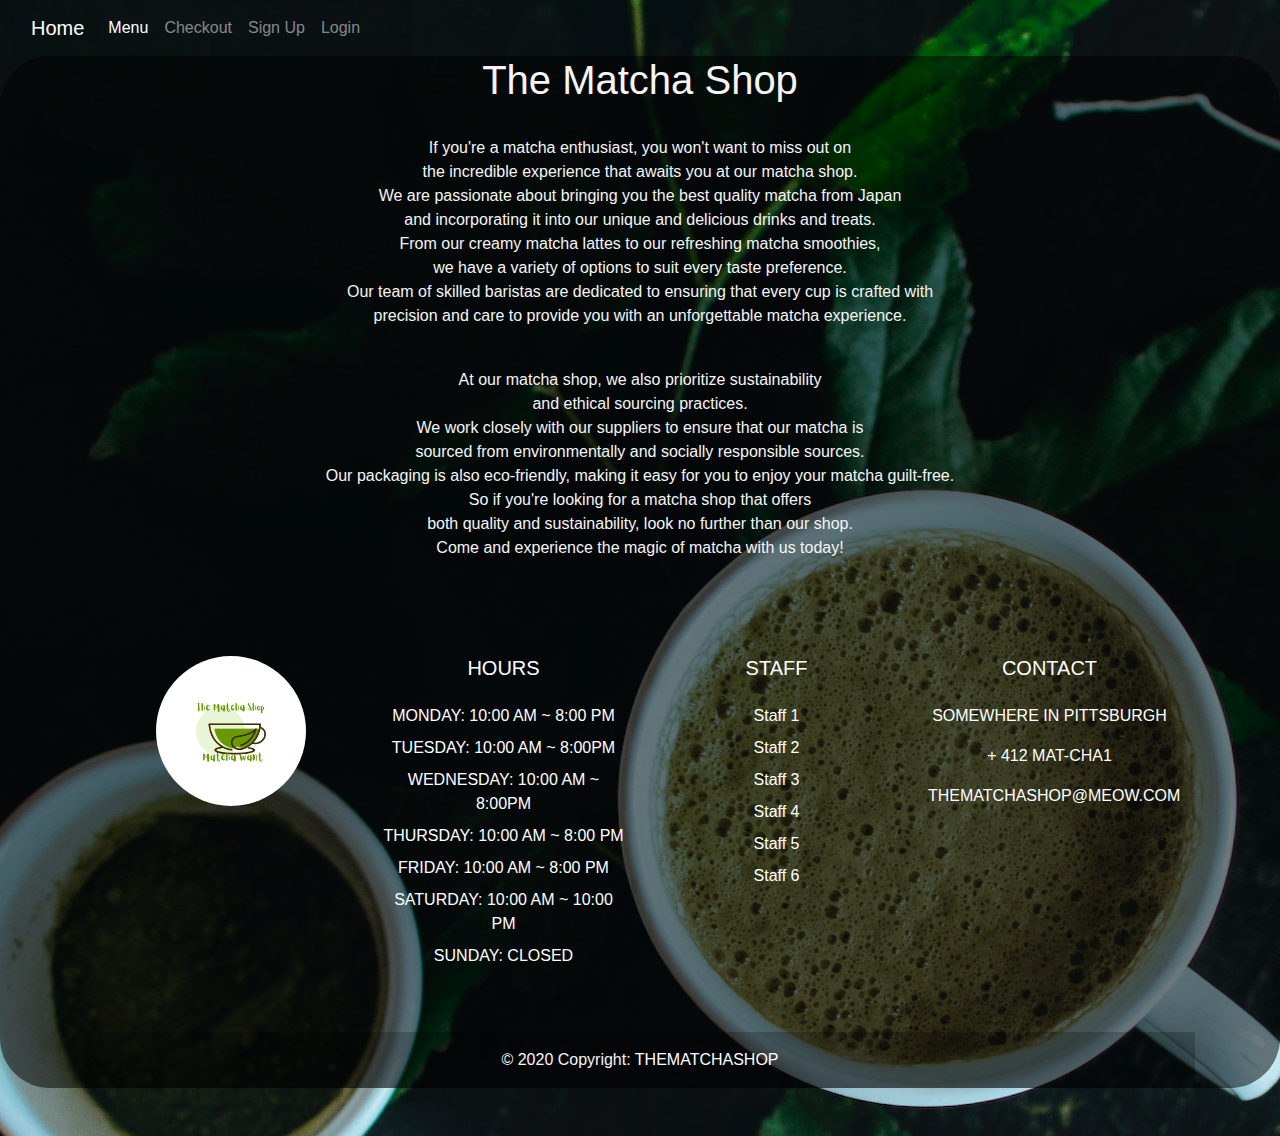
<file: index.html>
<!DOCTYPE html>
<html lang="en">
  <head>
    <meta charset="UTF-8" />
    <meta http-equiv="X-UA-Compatible" content="IE=edge" />
    <meta name="viewport" content="width=device-width, initial-scale=1.0" />
    <title>Index Page</title>
  </head>
  <body>
    <link
      rel="stylesheet"
      href="https://cdn.jsdelivr.net/npm/bootstrap@4.3.1/dist/css/bootstrap.min.css"
      integrity="sha384-ggOyR0iXCbMQv3Xipma34MD+dH/1fQ784/j6cY/iJTQUOhcWr7x9JvoRxT2MZw1T"
      crossorigin="anonymous"
    />

    <header>
      <link rel="stylesheet" href="css/style.css" />
      <div>
        <!-- Navbar -->
        <nav class="navbar navbar-expand-lg navbar-dark shadow-5-strong">
          <!-- Container wrapper -->
          <div class="container-fluid">
            <!-- Navbar brand -->
            <a class="navbar-brand" href="index.html">Home</a>

            <!-- Toggle button -->
            <button
              class="navbar-toggler"
              type="button"
              data-mdb-toggle="collapse"
              data-mdb-target="#navbarSupportedContent"
              aria-controls="navbarSupportedContent"
              aria-expanded="false"
              aria-label="Toggle navigation"
            >
              <i class="fas fa-bars"></i>
            </button>

            <!-- Collapsible wrapper -->
            <div class="collapse navbar-collapse" id="navbarSupportedContent">
              <!-- Left links -->
              <ul class="navbar-nav me-auto mb-2 mb-lg-0">
                <li class="nav-item">
                  <a
                    class="nav-link active"
                    aria-current="page"
                    href="bakegoods.html"
                    >Menu</a
                  >
                </li>
                <li class="nav-item">
                  <a class="nav-link" href="checkout.html">Checkout</a>
                </li>
                <li class="nav-item">
                  <a class="nav-link" href="signup.html">Sign Up</a>
                </li>
                <li class="nav-item">
                  <a class="nav-link" href="login.html">Login</a>
                </li>
              </ul>
              <!-- Left links -->
            </div>
            <!-- Collapsible wrapper -->
          </div>
          <!-- Container wrapper -->
        </nav>
        <!-- Navbar -->
      </div>
      <style>
        body {
          background-image: url(image/pexels-cherisha-norman-5168515.jpg);
        }
      </style>
    </header>
  </body>
  <div class="big-background">
    <main>
      <div class="container">
        <div class="">
          <h1 class="title-of-shop" align="center">The Matcha Shop</h1>

          <p class="para-1" align="center">
            <br />If you're a matcha enthusiast, you won't want to miss out on
            <br />the incredible experience that awaits you at our matcha shop.
            <br />We are passionate about bringing you the best quality matcha
            from Japan <br />and incorporating it into our unique and delicious
            drinks and treats. <br />From our creamy matcha lattes to our
            refreshing matcha smoothies, <br />we have a variety of options to
            suit every taste preference. <br />Our team of skilled baristas are
            dedicated to ensuring that every cup is crafted with <br />precision
            and care to provide you with an unforgettable matcha experience.
          </p>
          <p class="para-2" align="center">
            <br />At our matcha shop, we also prioritize sustainability
            <br />and ethical sourcing practices. <br />We work closely with our
            suppliers to ensure that our matcha is <br />sourced from
            environmentally and socially responsible sources. <br />Our
            packaging is also eco-friendly, making it easy for you to enjoy your
            matcha guilt-free. <br />So if you're looking for a matcha shop that
            offers <br />both quality and sustainability, look no further than
            our shop. <br />Come and experience the magic of matcha with us
            today!
          </p>
        </div>
      </div>
    </main>
    <footer>
      <div class="container my-5">
        <footer
          class="text-center text-lg-start text-white"
          style="background-color: transparent"
        >
          <!-- Grid container -->
          <div class="container p-4">
            <!--Grid row-->
            <div class="row my-4">
              <!--Grid column-->
              <div class="col-lg-3 col-md-6 mb-4 mb-md-0">
                <div
                  class="rounded-circle bg-white shadow-1-strong d-flex align-items-center justify-content-center mb-4 mx-auto"
                  style="width: 150px; height: 150px"
                >
                  <img
                    src="image/The Matcha Shop.png"
                    height="70"
                    alt=""
                    loading="lazy"
                  />
                </div>

                <ul
                  class="list-unstyled d-flex flex-row justify-content-center"
                >
                  <li>
                    <a class="text-white px-2" href="#!">
                      <i class="fab fa-facebook-square"></i>
                    </a>
                  </li>
                  <li>
                    <a class="text-white px-2" href="#!">
                      <i class="fab fa-instagram"></i>
                    </a>
                  </li>
                  <li>
                    <a class="text-white ps-2" href="#!">
                      <i class="fab fa-youtube"></i>
                    </a>
                  </li>
                </ul>
              </div>
              <!--Grid column-->

              <!--Grid column-->
              <div class="col-lg-3 col-md-6 mb-4 mb-md-0">
                <h5 class="text-uppercase mb-4">Hours</h5>

                <ul class="list-unstyled">
                  <li class="mb-2">
                    <a href="#!" class="text-white"
                      ><i class="fas fa-paw pe-3"></i>MONDAY: 10:00 AM ~ 8:00
                      PM</a
                    >
                  </li>
                  <li class="mb-2">
                    <a href="#!" class="text-white"
                      ><i class="fas fa-paw pe-3"></i>TUESDAY: 10:00 AM ~ 8:00PM
                    </a>
                  </li>
                  <li class="mb-2">
                    <a href="#!" class="text-white"
                      ><i class="fas fa-paw pe-3"></i>WEDNESDAY: 10:00 AM ~ 8:00PM</a
                    >
                  </li>
                  <li class="mb-2">
                    <a href="#!" class="text-white"
                      ><i class="fas fa-paw pe-3"></i>THURSDAY: 10:00 AM ~ 8:00
                      PM</a
                    >
                  </li>
                  <li class="mb-2">
                    <a href="#!" class="text-white"
                      ><i class="fas fa-paw pe-3"></i>FRIDAY: 10:00 AM ~ 8:00
                      PM</a
                    >
                  </li>
                  <li class="mb-2">
                    <a href="#!" class="text-white"
                      ><i class="fas fa-paw pe-3"></i>SATURDAY: 10:00 AM ~ 10:00
                      PM</a
                    >
                  </li>
                  <li class="mb-2">
                    <a href="#!" class="text-white"
                      ><i class="fas fa-paw pe-3"></i>SUNDAY: CLOSED</a
                    >
                  </li>
                </ul>
              </div>
              <!--Grid column-->

              <!--Grid column-->
              <div class="col-lg-3 col-md-6 mb-4 mb-md-0">
                <h5 class="text-uppercase mb-4">Staff</h5>

                <ul class="list-unstyled">
                  <li class="mb-2">
                    <a href="#!" class="text-white"
                      ><i class="fas fa-paw pe-3"></i>Staff 1</a
                    >
                  </li>
                  <li class="mb-2">
                    <a href="#!" class="text-white"
                      ><i class="fas fa-paw pe-3"></i>Staff 2</a
                    >
                  </li>
                  <li class="mb-2">
                    <a href="#!" class="text-white"
                      ><i class="fas fa-paw pe-3"></i>Staff 3</a
                    >
                  </li>
                  <li class="mb-2">
                    <a href="#!" class="text-white"
                      ><i class="fas fa-paw pe-3"></i>Staff 4</a
                    >
                  </li>
                  <li class="mb-2">
                    <a href="#!" class="text-white"
                      ><i class="fas fa-paw pe-3"></i>Staff 5</a
                    >
                  </li>
                  <li class="mb-2">
                    <a href="#!" class="text-white"
                      ><i class="fas fa-paw pe-3"></i>Staff 6</a
                    >
                  </li>
                </ul>
              </div>
              <!--Grid column-->

              <!--Grid column-->
              <div class="col-lg-3 col-md-6 mb-4 mb-md-0">
                <h5 class="text-uppercase mb-4">Contact</h5>

                <ul class="list-unstyled">
                  <li>
                    <p>
                      <i class="fas fa-map-marker-alt pe-2"></i>SOMEWHERE IN
                      PITTSBURGH
                    </p>
                  </li>
                  <li>
                    <p><i class="fas fa-phone pe-2"></i>+ 412 MAT-CHA1</p>
                  </li>
                  <li>
                    <p>
                      <i class="fas fa-envelope pe-2 mb-0"></i
                      >THEMATCHASHOP@MEOW.COM
                    </p>
                  </li>
                </ul>
              </div>
              <!--Grid column-->
            </div>
            <!--Grid row-->
          </div>
          <!-- Grid container -->

          <!-- Copyright -->
          <div
            class="text-center p-3"
            style="background-color: rgba(0, 0, 0, 0.2)"
          >
            © 2020 Copyright:
            <a class="text-white" href="#">THEMATCHASHOP</a>
          </div>
          <!-- Copyright -->
        </footer>
      </div>
    </footer>
  </div>
</html>
</file>
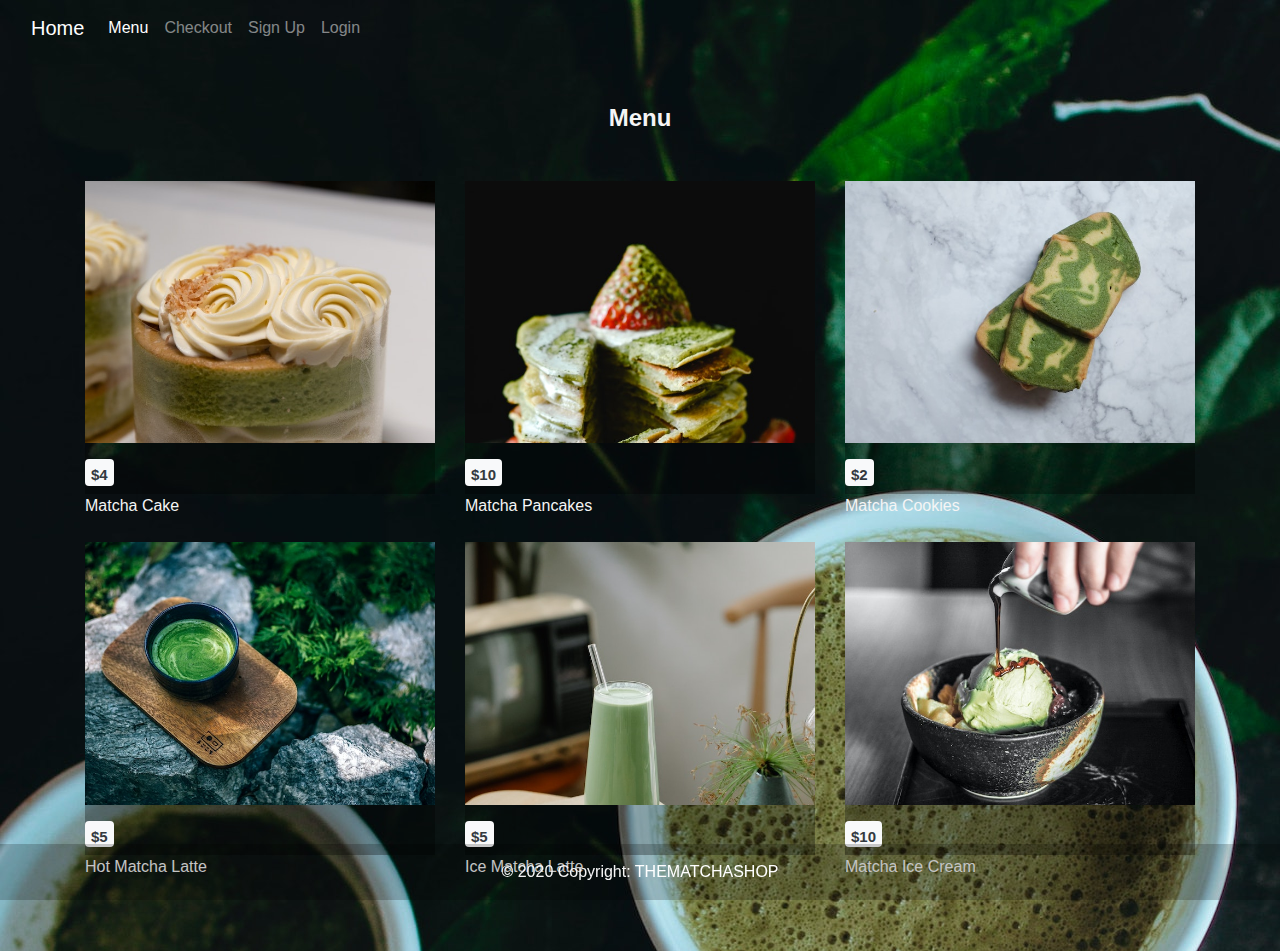
<file: bakegoods.html>
<!DOCTYPE html>
<html lang="en">
<head>
    <meta charset="UTF-8">
    <meta http-equiv="X-UA-Compatible" content="IE=edge">
    <meta name="viewport" content="width=device-width, initial-scale=1.0">
    <title>Index Page</title>
</head>
<body>
    <link rel="stylesheet" href="https://cdn.jsdelivr.net/npm/bootstrap@4.3.1/dist/css/bootstrap.min.css" integrity="sha384-ggOyR0iXCbMQv3Xipma34MD+dH/1fQ784/j6cY/iJTQUOhcWr7x9JvoRxT2MZw1T" crossorigin="anonymous">

<header>
  <link rel="stylesheet" href="css/style.css">
 <div>
  <!-- Navbar -->
<nav class="navbar navbar-expand-lg navbar-dark shadow-5-strong">
  <!-- Container wrapper -->
  <div class="container-fluid">
    <!-- Navbar brand -->
    <a class="navbar-brand" href="index.html">Home</a>

    <!-- Toggle button -->
    <button
      class="navbar-toggler"
      type="button"
      data-mdb-toggle="collapse"
      data-mdb-target="#navbarSupportedContent"
      aria-controls="navbarSupportedContent"
      aria-expanded="false"
      aria-label="Toggle navigation"
    >
      <i class="fas fa-bars"></i>
    </button>

    <!-- Collapsible wrapper -->
    <div class="collapse navbar-collapse" id="navbarSupportedContent">
      <!-- Left links -->
      <ul class="navbar-nav me-auto mb-2 mb-lg-0">
        <li class="nav-item">
          <a class="nav-link active" aria-current="page" href="bakegoods.html">Menu</a>
        </li>
        <li class="nav-item">
          <a class="nav-link" href="checkout.html">Checkout</a>
        </li>
        <li class="nav-item">
          <a class="nav-link" href="signup.html">Sign Up</a>
        </li>
        <li class="nav-item">
          <a class="nav-link" href="login.html">Login</a>
        </li>
      
      </ul>
      <!-- Left links -->
    </div>
    <!-- Collapsible wrapper -->
  </div>
  <!-- Container wrapper -->
</nav>
<!-- Navbar -->
 </div>
  <style>
    body{
        background-image:url(image/pexels-cherisha-norman-5168515.jpg)
    }

</style>
<link rel="stylesheet" href="css/style.css">

</header>


<main>
  <body>
    <section style="background-color: transparent;">
      <div class="container py-5">
        <h4 class="text-center mb-5"><strong>Menu</strong></h4>
        
        <div class="row">
          <div class="col-lg-4 col-md-12 mb-4">
            <div class="bg-image hover-zoom ripple shadow-1-strong rounded">
              <img src="image/cake.jpg"
                class="w-100" />
              <a href="#!">
                <div class="mask" style="background-color: rgba(0, 0, 0, 0.3);">
                  <div class="d-flex justify-content-start align-items-start h-100">
                    <h5><span class="badge bg-light pt-2 ms-3 mt-3 text-dark">$4</span></h5>
                  </div>
                </div>
                <div class="hover-overlay">
                  <div>
                    <span class="words">Matcha Cake</span> 
                  </div>
                  <div class="mask" style="background-color: rgba(253, 253, 253, 0.15);"></div>
                </div>
              </a>
            </div>
          </div>
    
          <div class="col-lg-4 col-md-6 mb-4">
            <div class="bg-image hover-zoom ripple shadow-1-strong rounded">
              <img src="image/pancake.jpg"
                class="w-100" />
              <a href="#!">
                <div class="mask" style="background-color: rgba(0, 0, 0, 0.3);">
                  <div class="d-flex justify-content-start align-items-start h-100">
                    <h5><span class="badge bg-light pt-2 ms-3 mt-3 text-dark">$10</span></h5>
                  </div>
                </div>
                <div class="hover-overlay">
                  <div>
                    <span class="words">Matcha Pancakes</span> 
                  </div>
                  <div class="mask" style="background-color: rgba(253, 253, 253, 0.15);"></div>
                </div>
              </a>
            </div>
          </div>
    
          <div class="col-lg-4 col-md-6 mb-4">
            <div class="bg-image hover-zoom ripple shadow-1-strong rounded">
              <img src="image/cookie.jpg"
                class="w-100" />
              <a href="#!">
                <div class="mask" style="background-color: rgba(0, 0, 0, 0.3);">
                  <div class="d-flex justify-content-start align-items-start h-100">
                    <h5><span class="badge bg-light pt-2 ms-3 mt-3 text-dark">$2</span></h5>
                  </div>
                </div>
                <div class="hover-overlay">
                  <div>
                    <span class="words">Matcha Cookies</span> 
                  </div>
                  <div class="mask" style="background-color: rgba(253, 253, 253, 0.15);"></div>
                </div>
              </a>
            </div>
          </div>
        </div>
    
        <div class="row">
          <div class="col-lg-4 col-md-12 mb-4">
            <div class="bg-image hover-zoom ripple shadow-1-strong rounded ripple-surface">
              <img src="image/hot tea.jpg"
                class="w-100" />
              <a href="#!">
                <div class="mask" style="background-color: rgba(0, 0, 0, 0.3);">
                  <div class="d-flex justify-content-start align-items-start h-100">
                    <h5><span class="badge bg-light pt-2 ms-3 mt-3 text-dark">$5</span></h5>
                  </div>
                </div>
                <div class="hover-overlay">
                  <div>
                    <span class="words">Hot Matcha Latte</span> 
                  </div>
                  <div class="mask" style="background-color: rgba(253, 253, 253, 0.15);"></div>
                </div>
              </a>
            </div>
          </div>
    
          <div class="col-lg-4 col-md-6 mb-4">
            <div class="bg-image hover-zoom ripple shadow-1-strong rounded">
              <img src="image/ice tea.jpg"
                class="w-100" />
              <a href="#!">
                <div class="mask" style="background-color: rgba(0, 0, 0, 0.3);">
                  <div class="d-flex justify-content-start align-items-start h-100">
                    <h5><span class="badge bg-light pt-2 ms-3 mt-3 text-dark">$5</span></h5>
                  </div>
                </div>
                <div class="hover-overlay">
                  <div>
                    <span class="words">Ice Matcha Latte</span> 
                  </div>
                  <div class="mask" style="background-color: rgba(253, 253, 253, 0.15);"></div>
                </div>
              </a>
            </div>
          </div>
    
          <div class="col-lg-4 col-md-6 mb-4">
            <div class="bg-image hover-zoom ripple shadow-1-strong rounded">
              <img src="image/ice cream.jpg"
                class="w-100" />
              <a href="#!">
                <div class="mask" style="background-color: rgba(0, 0, 0, 0.3);">
                  <div class="d-flex justify-content-start align-items-start h-100">
                    <h5><span class="badge bg-light pt-2 ms-3 mt-3 text-dark">$10</span></h5>
                  </div>
                </div>
                <div class="hover-overlay">
                  <div>
                    <span class="words">Matcha Ice Cream</span> 
                  </div>
                  <div class="mask" style="background-color: rgba(253, 253, 253, 0.15);"></div>
                </div>
              </a>
            </div>
          </div>
        </div>
      </div>
    </section>
  </body>
   
</main>
  <footer>
    <footer class="text-center text-white fixed-bottom" style="background-color: transparent;">
      <!-- Grid container -->
      <div class="container p-4"></div>
      <!-- Grid container -->
    
      <!-- Copyright -->
      <div class="text-center p-3" style="background-color: rgba(0, 0, 0, 0.2);">
        © 2020 Copyright:
        <a class="text-white" href="#">THEMATCHASHOP</a>
      </div>
      <!-- Copyright -->
    </footer>
  </footer>


 
</html>
</file>
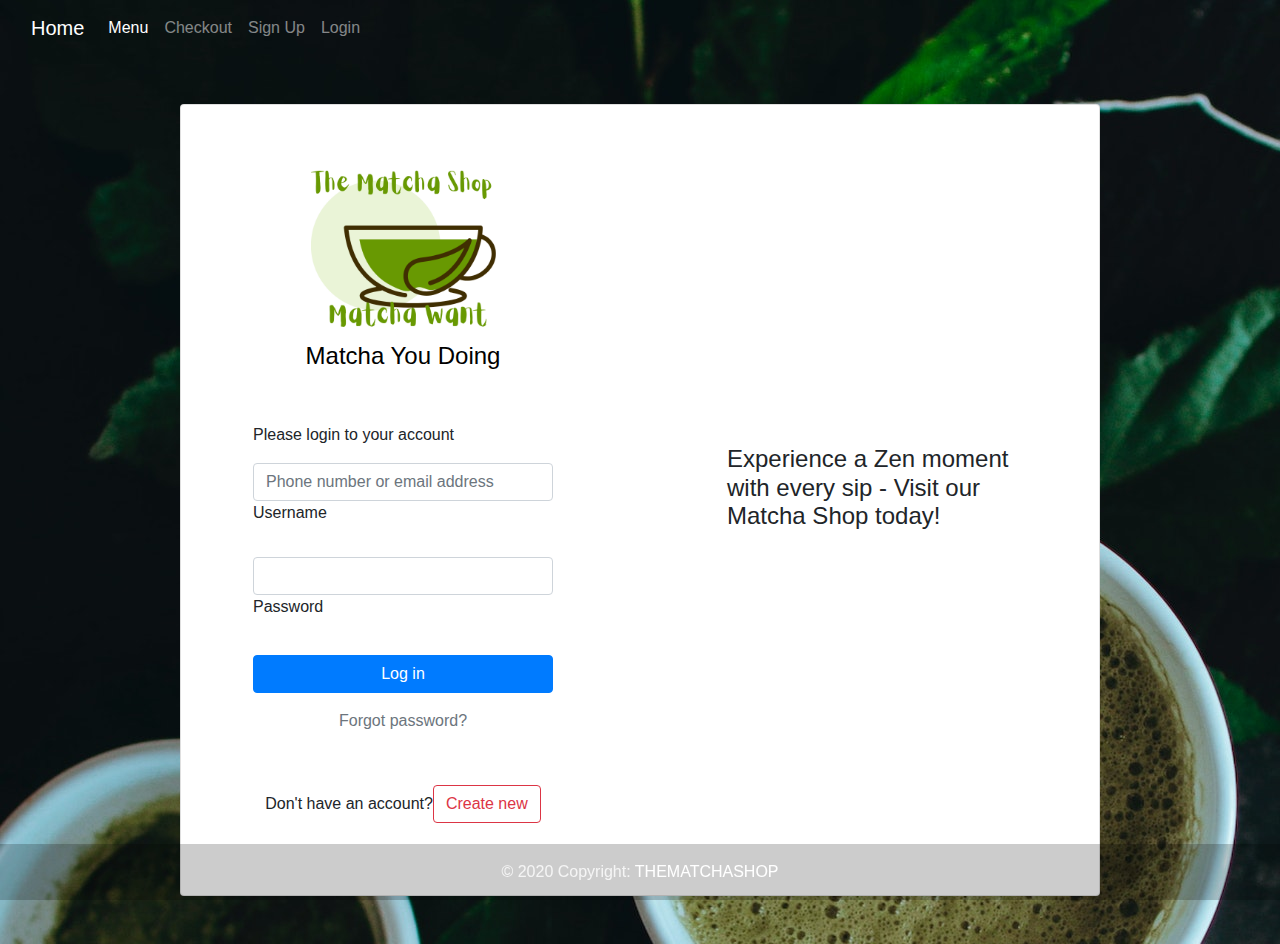
<file: login.html>
<!DOCTYPE html>
<html lang="en">
<head>
    <meta charset="UTF-8">
    <meta http-equiv="X-UA-Compatible" content="IE=edge">
    <meta name="viewport" content="width=device-width, initial-scale=1.0">
    <title>Index Page</title>
</head>
<body>
    <link rel="stylesheet" href="https://cdn.jsdelivr.net/npm/bootstrap@4.3.1/dist/css/bootstrap.min.css" integrity="sha384-ggOyR0iXCbMQv3Xipma34MD+dH/1fQ784/j6cY/iJTQUOhcWr7x9JvoRxT2MZw1T" crossorigin="anonymous">

<header>
  <link rel="stylesheet" href="css/style.css">
 <div>
  <!-- Navbar -->
<nav class="navbar navbar-expand-lg navbar-dark shadow-5-strong">
  <!-- Container wrapper -->
  <div class="container-fluid">
    <!-- Navbar brand -->
    <a class="navbar-brand" href="index.html">Home</a>

    <!-- Toggle button -->
    <button
      class="navbar-toggler"
      type="button"
      data-mdb-toggle="collapse"
      data-mdb-target="#navbarSupportedContent"
      aria-controls="navbarSupportedContent"
      aria-expanded="false"
      aria-label="Toggle navigation"
    >
      <i class="fas fa-bars"></i>
    </button>

    <!-- Collapsible wrapper -->
    <div class="collapse navbar-collapse" id="navbarSupportedContent">
      <!-- Left links -->
      <ul class="navbar-nav me-auto mb-2 mb-lg-0">
        <li class="nav-item">
          <a class="nav-link active" aria-current="page" href="bakegoods.html">Menu</a>
        </li>
        <li class="nav-item">
          <a class="nav-link" href="checkout.html">Checkout</a>
        </li>
        <li class="nav-item">
          <a class="nav-link" href="signup.html">Sign Up</a>
        </li>
        <li class="nav-item">
          <a class="nav-link" href="login.html">Login</a>
        </li>
      
      </ul>
      <!-- Left links -->
    </div>
    <!-- Collapsible wrapper -->
  </div>
  <!-- Container wrapper -->
</nav>
<!-- Navbar -->
 </div>
  <style>
    body{
        background-image:url(image/pexels-cherisha-norman-5168515.jpg)
    }

</style>
<link rel="stylesheet" href="css/style.css">

</header>

<body>
  <section class="h-100 gradient-form" style="background-color: transparent;">
    <div class="container py-5 h-100">
      <div class="row d-flex justify-content-center align-items-center h-100">
        <div class="col-xl-10">
          <div class="card rounded-3 text-black">
            <div class="row g-0">
              <div class="col-lg-6">
                <div class="card-body p-md-5 mx-md-4">
  
                  <div class="text-center">
                    <img src="image/The Matcha Shop.png"
                      style="width: 185px;" alt="logo">
                    <h4 class="mt-1 mb-5 pb-1"
                    style="color: black;">Matcha You Doing</h4>
                  </div>
  
                  <form>
                    <p>Please login to your account</p>
  
                    <div class="form-outline mb-4">
                      <input type="email" id="form2Example11" class="form-control"
                        placeholder="Phone number or email address" />
                      <label class="form-label" for="form2Example11">Username</label>
                    </div>
  
                    <div class="form-outline mb-4">
                      <input type="password" id="form2Example22" class="form-control" />
                      <label class="form-label" for="form2Example22">Password</label>
                    </div>
  
                    <div class="text-center pt-1 mb-5 pb-1">
                      <button class="btn btn-primary btn-block fa-lg gradient-custom-2 mb-3" type="button">Log
                        in</button>
                      <a class="text-muted" href="#!">Forgot password?</a>
                    </div>
  
                    <div class="d-flex align-items-center justify-content-center pb-4">
                      <p class="mb-0 me-2">Don't have an account?</p>
                      <button type="button" class="btn btn-outline-danger">Create new</button>
                    </div>
  
                  </form>
  
                </div>
              </div>
              <div class="col-lg-6 d-flex align-items-center gradient-custom-2">
                <div class="text-black px-3 py-4 p-md-5 mx-md-4">
                  <h4 class="mb-4">Experience a Zen moment with every sip - Visit our Matcha Shop today!
                  </h4>
                </div>
              </div>
            </div>
          </div>
        </div>
      </div>
    </div>
  </section>
</body>
  
  </main>
  <footer>
    <footer class="text-center text-white fixed-bottom" style="background-color: transparent;">
      <!-- Grid container -->
      <div class="container p-4"></div>
      <!-- Grid container -->
    
      <!-- Copyright -->
      <div class="text-center p-3" style="background-color: rgba(0, 0, 0, 0.2);">
        © 2020 Copyright:
        <a class="text-white" href="#">THEMATCHASHOP</a>
      </div>
      <!-- Copyright -->
    </footer>
  </footer>

</div>

 
</html>
</file>
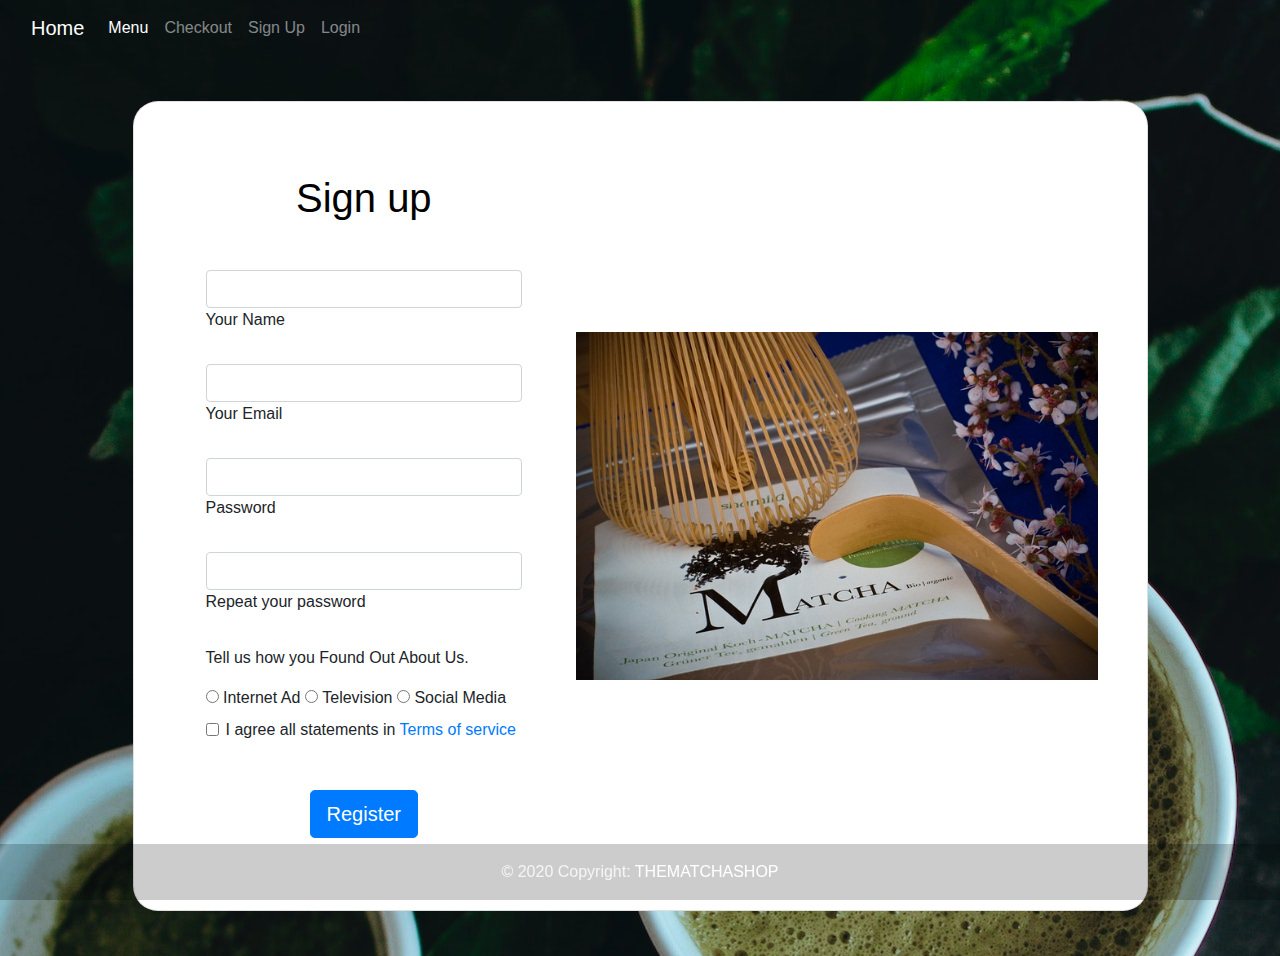
<file: signup.html>
<!DOCTYPE html>
<html lang="en">
<head>
    <meta charset="UTF-8">
    <meta http-equiv="X-UA-Compatible" content="IE=edge">
    <meta name="viewport" content="width=device-width, initial-scale=1.0">
    <title>Index Page</title>
</head>
<body>
    <link rel="stylesheet" href="https://cdn.jsdelivr.net/npm/bootstrap@4.3.1/dist/css/bootstrap.min.css" integrity="sha384-ggOyR0iXCbMQv3Xipma34MD+dH/1fQ784/j6cY/iJTQUOhcWr7x9JvoRxT2MZw1T" crossorigin="anonymous">

<header>
  <link rel="stylesheet" href="css/style.css">
 <div>
  <!-- Navbar -->
<nav class="navbar navbar-expand-lg navbar-dark shadow-5-strong">
  <!-- Container wrapper -->
  <div class="container-fluid">
    <!-- Navbar brand -->
    <a class="navbar-brand" href="index.html">Home</a>

    <!-- Toggle button -->
    <button
      class="navbar-toggler"
      type="button"
      data-mdb-toggle="collapse"
      data-mdb-target="#navbarSupportedContent"
      aria-controls="navbarSupportedContent"
      aria-expanded="false"
      aria-label="Toggle navigation"
    >
      <i class="fas fa-bars"></i>
    </button>

    <!-- Collapsible wrapper -->
    <div class="collapse navbar-collapse" id="navbarSupportedContent">
      <!-- Left links -->
      <ul class="navbar-nav me-auto mb-2 mb-lg-0">
        <li class="nav-item">
          <a class="nav-link active" aria-current="page" href="bakegoods.html">Menu</a>
        </li>
        <li class="nav-item">
          <a class="nav-link" href="checkout.html">Checkout</a>
        </li>
        <li class="nav-item">
          <a class="nav-link" href="signup.html">Sign Up</a>
        </li>
        <li class="nav-item">
          <a class="nav-link" href="login.html">Login</a>
        </li>
      
      </ul>
      <!-- Left links -->
    </div>
    <!-- Collapsible wrapper -->
  </div>
  <!-- Container wrapper -->
</nav>
<!-- Navbar -->
 </div>
  <style>
    body{
        background-image:url(image/pexels-cherisha-norman-5168515.jpg)
    }

</style>
<link rel="stylesheet" href="css/style.css">

</header>


<main>
  <section class="vh-100" style="background-color:transparent;">
    <div class="container h-100">
      <div class="row d-flex justify-content-center align-items-center h-100">
        <div class="col-lg-12 col-xl-11">
          <div class="card text-black" style="border-radius: 25px;">
            <div class="card-body p-md-5">
              <div class="row justify-content-center">
                <div class="col-md-10 col-lg-6 col-xl-5 order-2 order-lg-1">
  
                  <p class="text-center h1 fw-bold mb-5 mx-1 mx-md-4 mt-4" 
                  style="color: black; ">Sign up</p>
  
                  <form class="mx-1 mx-md-4">
  
                    <div class="d-flex flex-row align-items-center mb-4">
                      <i class="fas fa-user fa-lg me-3 fa-fw"></i>
                      <div class="form-outline flex-fill mb-0">
                        <input type="text" id="form3Example1c" class="form-control" />
                        <label class="form-label" for="form3Example1c">Your Name</label>
                      </div>
                    </div>
  
                    <div class="d-flex flex-row align-items-center mb-4">
                      <i class="fas fa-envelope fa-lg me-3 fa-fw"></i>
                      <div class="form-outline flex-fill mb-0">
                        <input type="email" id="form3Example3c" class="form-control" />
                        <label class="form-label" for="form3Example3c">Your Email</label>
                      </div>
                    </div>
  
                    <div class="d-flex flex-row align-items-center mb-4">
                      <i class="fas fa-lock fa-lg me-3 fa-fw"></i>
                      <div class="form-outline flex-fill mb-0">
                        <input type="password" id="form3Example4c" class="form-control" />
                        <label class="form-label" for="form3Example4c">Password</label>
                      </div>
                    </div>
  
                    <div class="d-flex flex-row align-items-center mb-4">
                      <i class="fas fa-key fa-lg me-3 fa-fw"></i>
                      <div class="form-outline flex-fill mb-0">
                        <input type="password" id="form3Example4cd" class="form-control" />
                        <label class="form-label" for="form3Example4cd">Repeat your password</label>
                      </div>
                    </div>
                    <div>
                      <p>Tell us how you Found Out About Us.</p>
                      <input type="radio" name="refferral-source" id="internet">
                      <label for="radio">Internet Ad</label>
                      <input type="radio" name="refferral-source" id="tv-ad">
                      <label for="radio">Television</label>
                      <input type="radio" name="refferral-source" id="social-media">
                      <label for="radio">Social Media</label>
                    </div>
  
                    <div class="form-check d-flex justify-content-right mb-5">
                      <input class="form-check-input me-2" type="checkbox" value="" id="form2Example3c" />
                      <label class="form-check-label" for="form2Example3">
                        I agree all statements in <a href="#!">Terms of service</a>
                      </label>
                    </div>
  
                    <div class="d-flex justify-content-center mx-4 mb-3 mb-lg-4">
                      <button type="button" class="btn btn-primary btn-lg">Register</button>
                    </div>
  
                  </form>
  
                </div>
                <div class="col-md-10 col-lg-6 col-xl-7 d-flex align-items-center order-1 order-lg-2">
  
                  <img src="image/matcha-tea-1409077_640.jpg"
                    class="img-fluid" alt="">
  
                </div>
              </div>
            </div>
          </div>
        </div>
      </div>
    </div>
  </section>
   
</main>
  <footer>
    <footer class="text-center text-white fixed-bottom" style="background-color: transparent;">
      <!-- Grid container -->
      <div class="container p-4"></div>
      <!-- Grid container -->
    
      <!-- Copyright -->
      <div class="text-center p-3" style="background-color: rgba(0, 0, 0, 0.2);">
        © 2020 Copyright:
        <a class="text-white" href="#">THEMATCHASHOP</a>
      </div>
      <!-- Copyright -->
    </footer>
  </footer>

</div>

 
</html>
</file>
<file: css/style.css>
.title-of-shop{
  color: whitesmoke;

}

.para-1,.para-2{
  color:whitesmoke;
 
 
}

.big-background{
  background-color: rgba(0, 0, 0, 0.500);
  margin: auto;
  width: 80em;
  border-radius: 50px;
  
}

.words{
  color: whitesmoke;
}

.text-center{

  color: whitesmoke;
}
</file>
